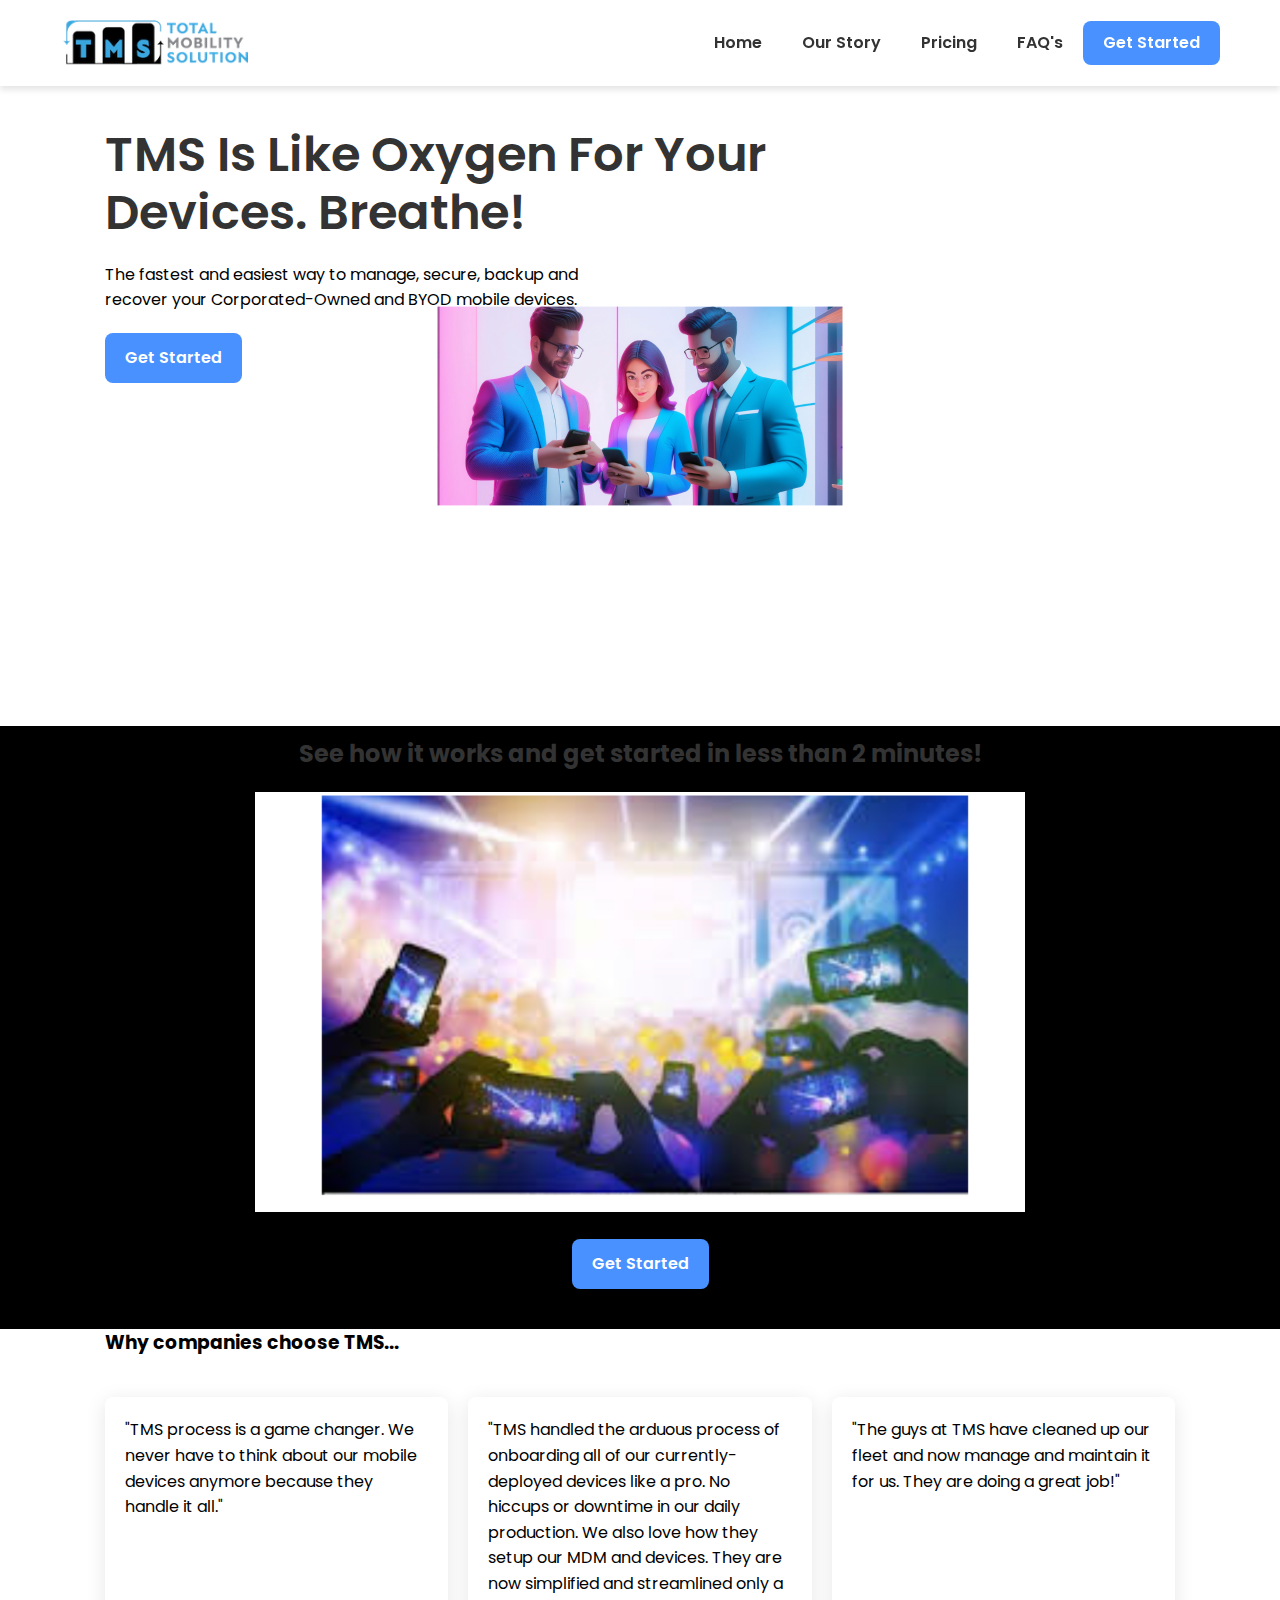
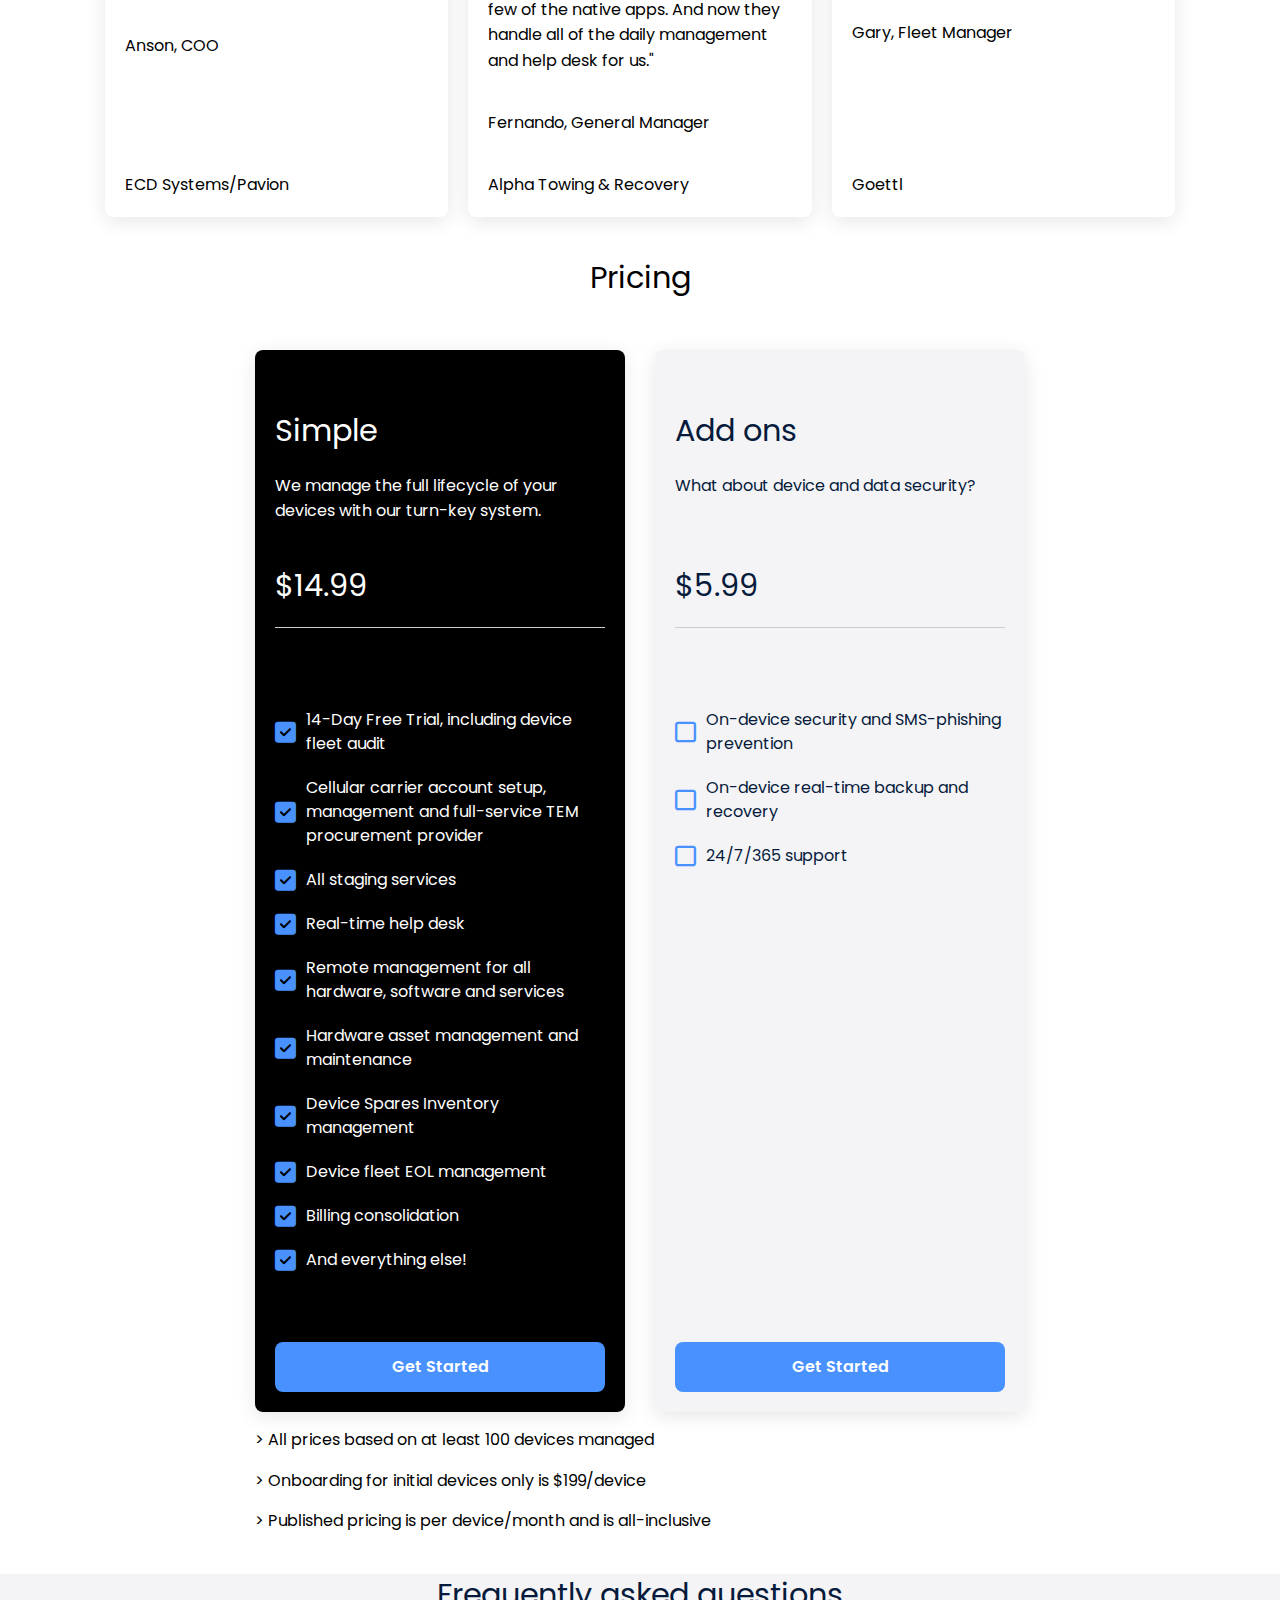
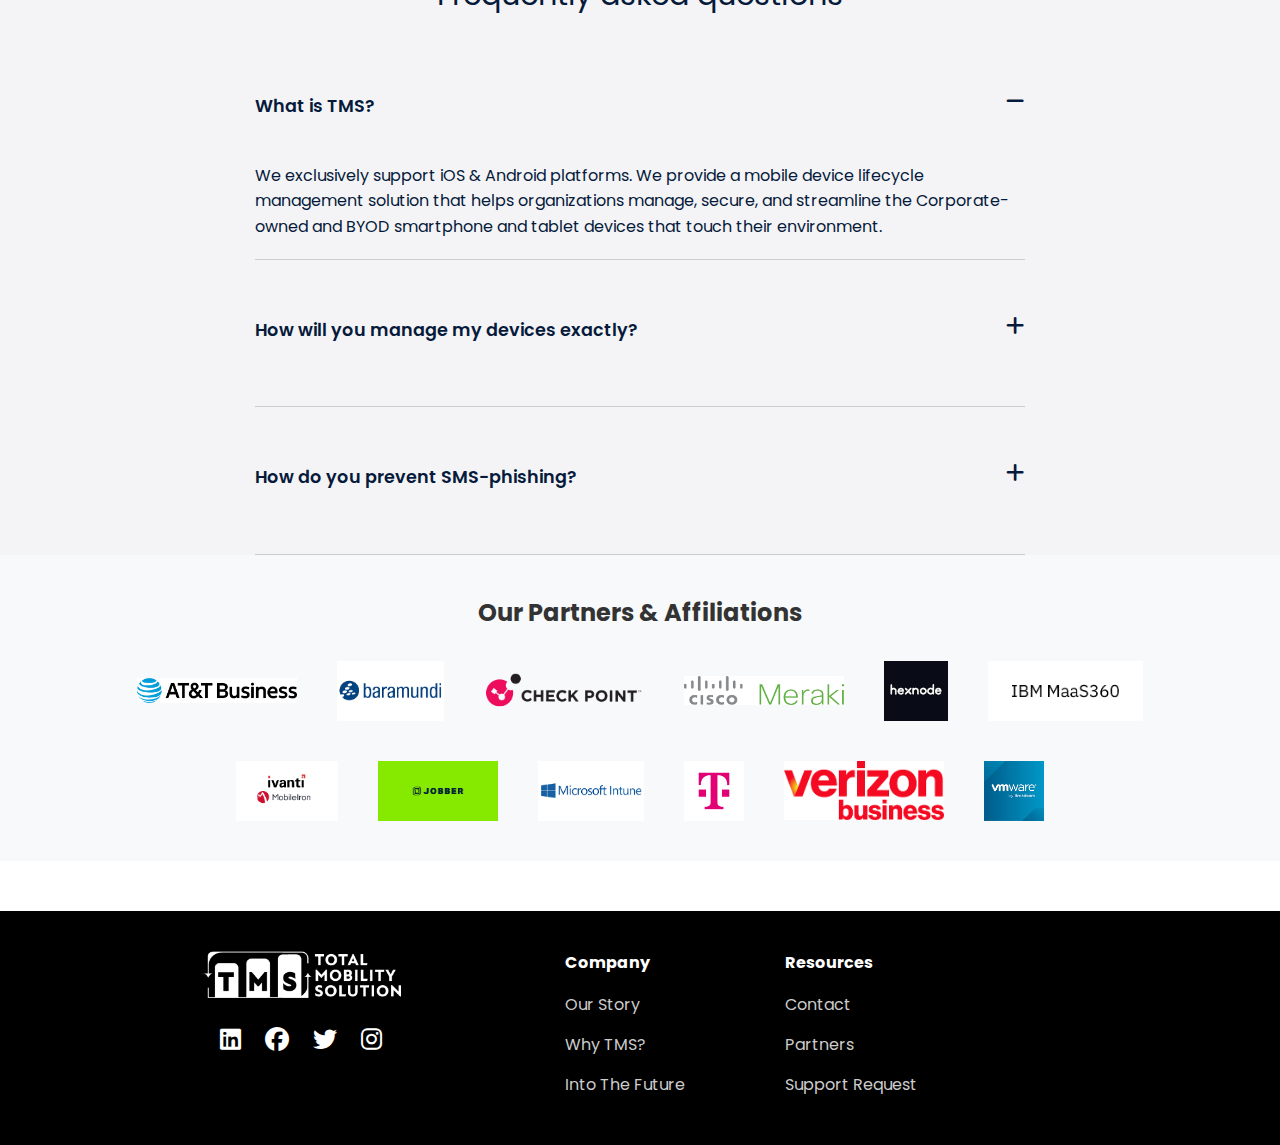
<file: index.html>
<!DOCTYPE html>
<html lang="en">
  <head>
    <meta charset="UTF-8" />
    <meta name="viewport" content="width=device-width, initial-scale=1.0" />
    <title>Mobile Device Lifecycle Management</title>
    <link rel="preconnect" href="https://fonts.googleapis.com" />
    <link rel="preconnect" href="https://fonts.gstatic.com" crossorigin />
    <link
      href="https://fonts.googleapis.com/css2?family=Poppins:ital,wght@0,100;0,200;0,300;0,400;0,500;0,600;0,700;0,800;0,900;1,100;1,200;1,300;1,400;1,500;1,600;1,700;1,800;1,900&display=swap"
      rel="stylesheet"
    />
    <link
      rel="stylesheet"
      href="https://cdnjs.cloudflare.com/ajax/libs/font-awesome/6.7.2/css/all.min.css"
      integrity="sha512-Evv84Mr4kqVGRNSgIGL/F/aIDqQb7xQ2vcrdIwxfjThSH8CSR7PBEakCr51Ck+w+/U6swU2Im1vVX0SVk9ABhg=="
      crossorigin="anonymous"
      referrerpolicy="no-referrer"
    />
    <link rel="stylesheet" href="css/style.css" />
    <link rel="icon" href="images/favicon.ico" type="image/x-icon" />
  </head>
  <body>
    <nav class="navbar">
      <!-- <div class="navbar-box-shadow"> -->
      <div class="container">
        <div class="logo">
          <a href="index.html">
            <img src="images/TMS logo shrunk.png" alt="logo" />
          </a>
        </div>

        <div class="main-menu">
          <ul>
            <li>
              <a href="index.html">Home</a>
            </li>
            <li>
              <a href="ourstory.html">Our Story</a>
            </li>
            <li>
              <a href="#">Pricing</a>
            </li>
            <li>
              <a href="#">FAQ's</a>
            </li>
            <li>
              <a href="getstarted.html" class="btn btn-primary">Get Started</a>
            </li>
          </ul>
        </div>
        <!-- Hamburger Button -->
        <button class="hamburger-button">
          <div class="hamburger-line"></div>
          <div class="hamburger-line"></div>
          <div class="hamburger-line"></div>
        </button>
        <div class="mobile-menu">
          <ul>
            <li>
              <a href="index.html">Home</a>
            </li>
            <li>
              <a href="#">About TMS</a>
            </li>
            <li>
              <a href="#">Pricing</a>
            </li>
            <li>
              <a href="#">FAQ's</a>
            </li>
            <li>
              <a href="#"><i class="fas fa-mobile"></i>Sign Up</a>
            </li>
          </ul>
        </div>
      </div>
      <!-- </div> -->
    </nav>
    <!-- Hero Section -->
    <section class="hero">
      <div class="container">
        <div class="hero-content">
          <h1 class="hero-heading text-xxl">
            TMS Is Like Oxygen For Your Devices. Breathe!
          </h1>
          <p class="hero-text">
            The fastest and easiest way to manage, secure, backup and recover
            your Corporated-Owned and BYOD mobile devices.
          </p>
          <div class="hero-buttons">
            <a href="getstarted.html" class="btn btn-primary">Get Started</a>
          </div>
        </div>
      </div>
    </section>
    <!-- Video Section -->
    <section class="video bg-black">
      <div class="container-sm">
        <h2 class="video-heading text xl text-center">
          See how it works and get started in less than 2 minutes!
        </h2>
        <div class="video-content">
          <a href="#">
            <img
              src="images/fake-video-preview.png"
              alt="video"
              class="video-preview"
            />
          </a>

          <a href="getstarted.html" class="btn btn-primary">Get Started</a>
        </div>
      </div>
    </section>
    <!-- Testimonials -->
    <section class="testimonials bg-light-color">
      <div class="container">
        <h3 class="testimonials-heading text xl">
          Why companies choose TMS...
        </h3>
        <div class="testimonials-grid">
          <div class="card">
            <p>
              "TMS process is a game changer. We never have to think about our mobile devices anymore 
              because they handle it all."
            </p>
            <p>Anson, COO</p>
            <p>ECD Systems/Pavion</p>
          </div>
          <div class="card">
            <p>
              "TMS handled the arduous process of onboarding all of our currently-deployed devices like a pro. 
              No hiccups or downtime in our daily production. We also love how they setup 
              our MDM and devices. They are now simplified and streamlined only a few of the native apps. 
              And now they handle all of the daily management and help desk for us."
            </p>
            <p>Fernando, General Manager</p>
            <p>Alpha Towing & Recovery</p>
          </div>
          <div class="card">
            <p>
              "The guys at TMS have cleaned up our fleet and now manage and maintain it for us. They are doing a great job!"
            </p>
              <p>Gary, Fleet Manager</p>
              <p>Goettl</p>
          </div>
      </div>
    </section>


    <!-- Pricing -->
    <section class="pricing">
      <div class="container-sm">
        <h3 class="pricing-heading text-xl text-center">Pricing</h3>
        <div class="pricing-grid">
          <!-- Pricing Card 1 -->
          <div class="card bg-black">
            <div class="pricing-card-header">
              <h4 class="pricing-heading text-xl">Simple</h4>
              <p class="pricing-card-subheading">
                We manage the full lifecycle of your devices with our turn-key
                system.
              </p>
              <p class="pricing-card-price">
                <span class="text-xl">$14.99</span>
              </p>
            </div>
            <div class="pricing-card-body">
              <ul>
                <li>
                  <i class="fas fa-check-square"></i> 14-Day Free Trial,
                  including device fleet audit
                </li>
                <li>
                  <i class="fas fa-check-square"></i> Cellular carrier account
                  setup, management and full-service TEM procurement provider
                </li>
                <li>
                  <i class="fas fa-check-square"></i> All staging services
                </li>
                <li>
                  <i class="fas fa-check-square"></i> Real-time help desk
                </li>
                <li>
                  <i class="fas fa-check-square"></i> Remote management for all 
                  hardware, software and services
                </li>
                <li>
                  <i class="fas fa-check-square"></i> Hardware asset management and maintenance
                </li>
                <li>
                  <i class="fas fa-check-square"></i> Device Spares Inventory management
                </li>
                <li>
                  <i class="fas fa-check-square"></i> Device fleet EOL management
                </li>
                <li>
                  <i class="fas fa-check-square"></i> Billing consolidation
                </li>
                <li>
                  <i class="fas fa-check-square"></i> And everything else!
                </li>
              </ul>
            </div>
            <div class="pricing-card-footer">
              <a href="getstarted.html" class="btn btn-primary btn-block">Get Started</a>
            </div>
          </div>

          <!-- Pricing Card 2 -->
          <div class="card bg-light">
            <div class="pricing-card-header">
              <h4 class="pricing-heading text-xl">Add ons</h4>
              <p class="pricing-card-subheading">
                What about device and data security?
              </p>
              <p class="pricing-card-price">
                <span class="text-xl">$5.99</span>
              </p>
            </div>
            <div class="pricing-card-body">
              <ul>
                <li>
                  <i class="far fa-square"></i> On-device security and
                  SMS-phishing prevention
                </li>
                <li>
                  <i class="far fa-square"></i> On-device real-time backup and
                  recovery
                </li>
                <li>
                  <i class="far fa-square"></i> 24/7/365 support
                </li>
              </ul>
            </div>
            <div class="pricing-card-footer">
              <a href="getstarted.html" class="btn btn-primary btn-block">Get Started</a>
            </div>
          </div>
        </div>
        <div>
          <p class="pricing-footer">
            > All prices based on at least 100 devices managed
          </p>
          <p class="pricing-footer">
            > Onboarding for initial devices only is $199/device
          </p>
          <p class="pricing-footer">
            > Published pricing is per device/month and is all-inclusive
          </p>
        </div>
      </div>
    </section>

    <!-- FAQ -->
    <section class="faq bg-light">
      <div class="container-sm">
        <h3 class="text-xl text-center">Frequently asked questions</h3>
        <div class="faq-content">
          <div class="faq-group">
            <div class="faq-group-header">
              <h4 class="text-md">What is TMS?</h4>
              <i class="fas fa-minus"></i>
            </div>
            <div class="faq-group-body open">
              <p>
                We exclusively support iOS & Android platforms. We provide a
                mobile device lifecycle management solution that helps
                organizations manage, secure, and streamline the Corporate-owned
                and BYOD smartphone and tablet devices that touch their
                environment.
              </p>
            </div>
          </div>
          <div class="faq-group">
            <div class="faq-group-header">
              <h4 class="text-md">How will you manage my devices exactly?</h4>
              <i class="fas fa-plus"></i>
            </div>
            <div class="faq-group-body">
              <p>
                Certainly the backbone of remotely managing your fleet will be
                via an MDM/UEM solution. We support and manage any and all
                multi-platform MDM/UEM products.
              </p>
            </div>
          </div>
          <div class="faq-group">
            <div class="faq-group-header">
              <h4 class="text-md">How do you prevent SMS-phishing?</h4>
              <i class="fas fa-plus"></i>
            </div>
            <div class="faq-group-body">
              <p>
                This is through an app on each device that TMS will manage on
                your behalf for maximum security.
              </p>
            </div>
          </div>
        </div>
      </div>
    </section>

    
    <!--Affiliate Logos-->
    <section class="logo-bar">
      <div class="container">
        <h3 class="logo-bar-heading">Our Partners & Affiliations</h3>
        <div class="logo-bar-logos">
          <img src="images/ATT-business-logo.png" alt="Partner 1" />
          <img src="images/Baramundi-logo.png" alt="Partner 2" />
          <img src="images/checkpoint-logo.png" alt="Partner 3" />
          <img src="images/Cisco-Meraki-logo.png" alt="Partner 4" />
          <img src="images/Hexnode-logo.png" alt="Partner 4" />
          <img src="images/IBM-MaaS360-logo.png" alt="Partner 4" />
          <img src="images/Ivanti-Mobileiron-logo.png" alt="Partner 4" />
          <img src="images/Jobber-logo.png" alt="Partner 4" />
          <img src="images/Microsoft-Intune-logo.png" alt="Partner 4" />
          <img src="images/T-mobile-logo.png" alt="Partner 4" />
          <img src="images/Verizon-business-logo.png" alt="Partner 4" />
          <img src="images/VMwarebyBroadcom-logo.jpeg" alt="Partner 4" />
        </div>
      </div>
    </section>



    <!-- Footer -->
    <footer class="footer bg-black">
      <div class="container">
        <div class="footer-grid">
          <div>
            <a href="index.html">
              <img
                class="footer-logo"
                src="images/TMS-logo-white-2025.png"
                alt="logo"
              />
            </a>
            <div class="social-icons">
              <i class="fab fa-linkedin"></i>
              <i class="fab fa-facebook"></i>
              <i class="fab fa-twitter"></i>
              <i class="fab fa-instagram"></i>
            </div>
          </div>
          <div class="footer-info-cols">
            <h4>Company</h4>
            <ul>
              <li><a href="ourstory.html">Our Story</a></li>
              <li><a href="#">Why TMS?</a></li>
              <li><a href="#">Into The Future</a></li>
            </ul>
          </div>
          <div class="footer-info-cols">
            <h4>Resources</h4>
            <ul>
              <li>
                <a href="mailto:contact@totalmobilitysolution.com">Contact</a>
              </li>
              <li><a href="Partners.html">Partners</a></li>
              <li><a href="support-request.html">Support Request</a></li>
            </ul>
          </div>
        </div>
      </div>
    </footer>

    <script src="js/main.js"></script>
  </body>
</html>
</file>
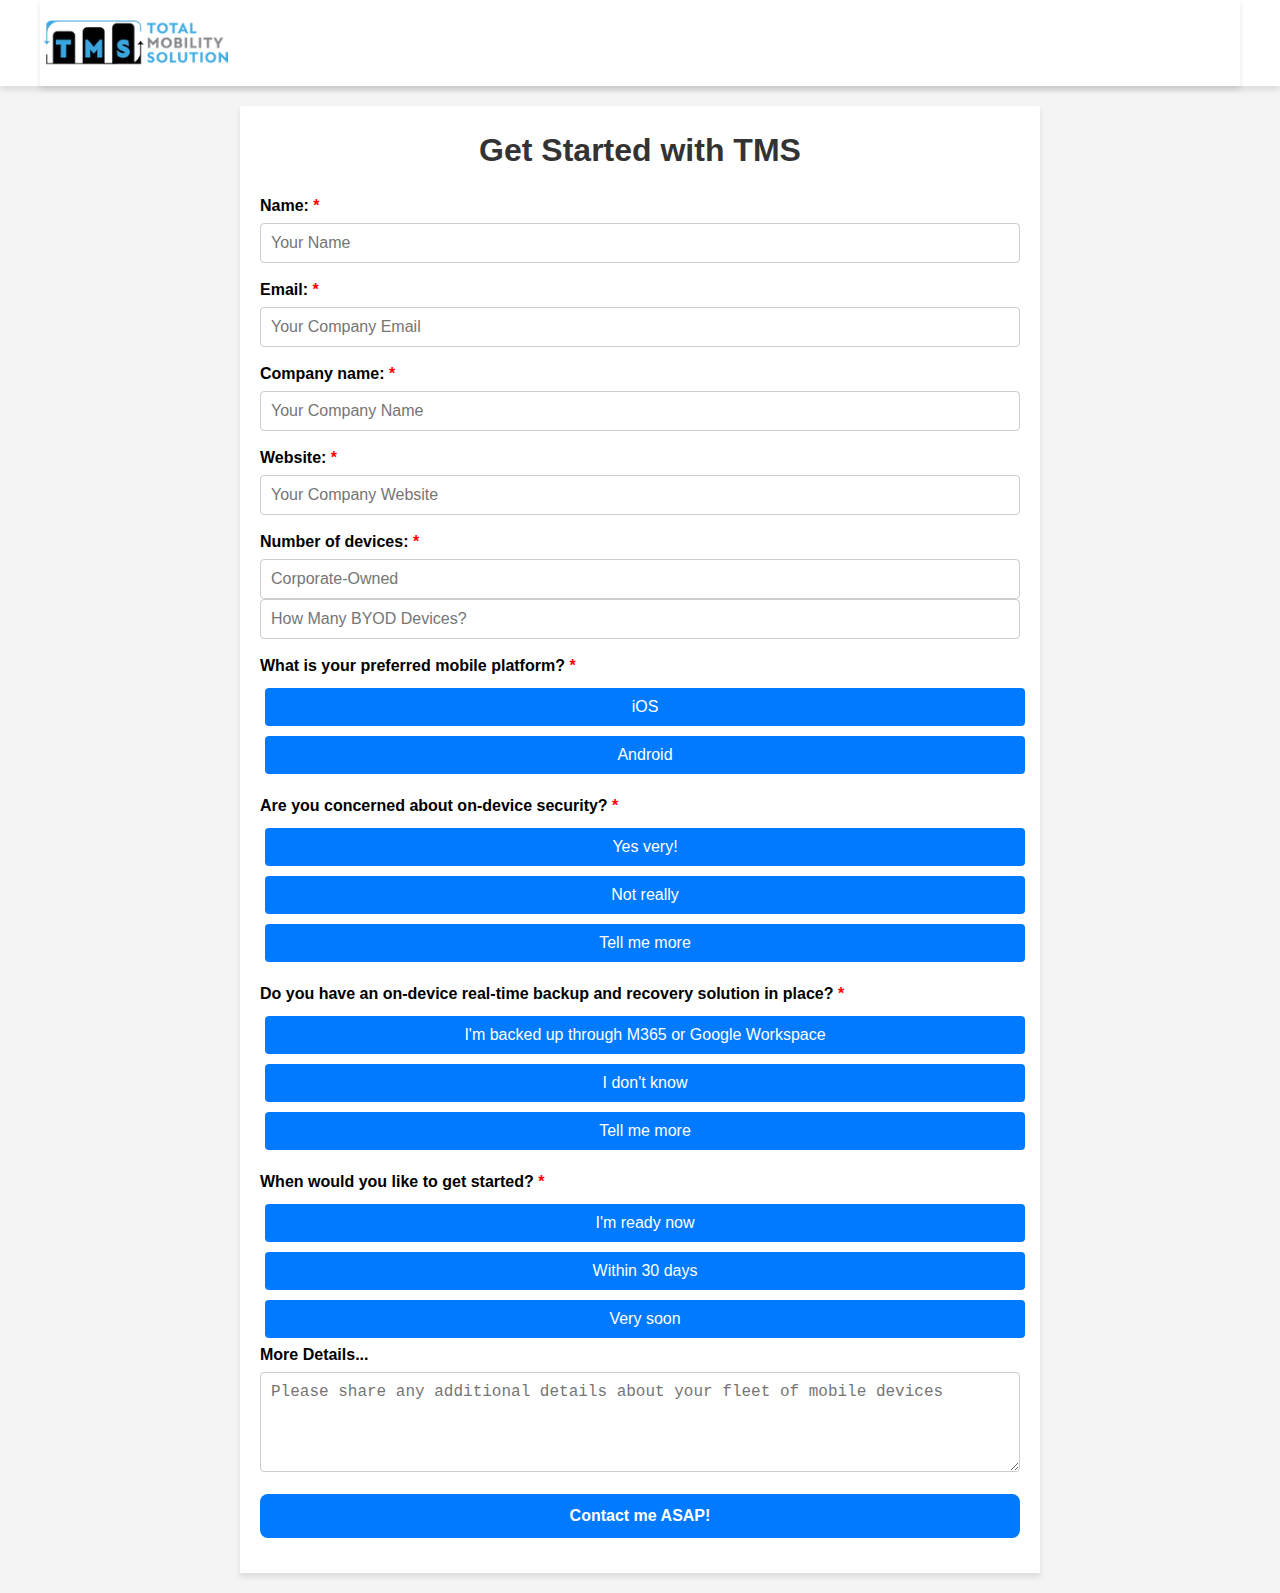
<file: getstarted.html>
<!DOCTYPE html>
<html lang="en">
<head>
    <meta charset="UTF-8">
    <meta name="viewport" content="width=device-width, initial-scale=1.0">
    <title>Get Started with TMS</title>
    <link rel="stylesheet" href="css/style.css">
    <link rel="stylesheet" href="css/getstarted.css">
    <style>
        .option-btn.selected {
            background-color: green !important;
            color: white !important;
            border: 1px solid #004d00;
        }
    </style>      
</head>
<body>
    <nav class="navbar">
      <div class="container">
        <div class="logo">
          <a href="index.html">
            <img src="images/TMS logo shrunk.png" alt="logo"/>
          </a>
        </div>
      </div>
    </nav>
    <div class="container">
        <h1>Get Started with TMS</h1>
        <form action="#" method="POST">
            <div class="form-group">
                <label for="name">Name: <span style="color: red;">*</span></label>
                <input type="text" id="name" name="name" placeholder="Your Name">
            </div>
            <div class="form-group">
                <label for="email">Email: <span style="color: red;">*</span></label>
                <input type="email" id="email" name="email" placeholder="Your Company Email">
            </div>
            <div class="form-group">
                <label for="company">Company name: <span style="color: red;">*</span></label>
                <input type="text" id="company" name="company" placeholder="Your Company Name">
            </div>
            <div class="form-group">
                <label for="website">Website: <span style="color: red;">*</span></label>
                <input type="url" id="website" name="website" placeholder="Your Company Website">
            </div>
            <div class="form-group">
                <label for="devices">Number of devices: <span style="color: red;">*</span></label>
                <input type="number" id="corporate-devices" name="devices" placeholder="Corporate-Owned">
                <input type="number" id="byod-devices" name="devices" placeholder="How Many BYOD Devices?">
            </div>
            <div class="form-group">
                <label>What is your preferred mobile platform? <span style="color: red;">*</span></label>
                <div>
                    <button type="button" class="option-btn" onclick="selectOption(this, 'Android')">iOS</button>
                    <button type="button" class="option-btn" onclick="selectOption(this, 'iOS')">Android</button>
                </div>
                <input type="hidden" id="platform" name="platform" required>
            </div>
            <div class="form-group">
                <label>Are you concerned about on-device security? <span style="color: red;">*</span></label>
                <div>
                    <button type="button" class="option-btn security-btn" onclick="selectGroupOption(this, 'Yes very!', 'security')">Yes very!</button>
                    <button type="button" class="option-btn security-btn" onclick="selectGroupOption(this, 'Not really', 'security')">Not really</button>
                    <button type="button" class="option-btn security-btn" onclick="selectGroupOption(this, 'Tell me more', 'security')">Tell me more</button>
                </div>
                <input type="hidden" id="security" name="security" required>
            </div>
                <div class="form-group">
                    <label>Do you have an on-device real-time backup and recovery solution in place? <span style="color: red;">*</span></label>
                    <div>
                        <button type="button" class="option-btn backup-btn" onclick="selectGroupOption(this, 'M365 or Google Workspace', 'dataProtection')">I'm backed up through M365 or Google Workspace</button>
                        <button type="button" class="option-btn backup-btn" onclick="selectGroupOption(this, 'I don\'t know', 'dataProtection')">I don't know</button>
                        <button type="button" class="option-btn backup-btn" onclick="selectGroupOption(this, 'Tell me more', 'dataProtection')">Tell me more</button>
                    </div>
                    <input type="hidden" id="dataProtection" name="dataProtection" required>
                </div>
                <div class="form-group">
                    <label>When would you like to get started? <span style="color: red;">*</span></label>
                    <div>
                        <button type="button" class="option-btn whenGetstarted-btn" onclick="selectGroupOption(this, 'I'm Ready Now', 'whenGetstarted')">I'm ready now</button>
                        <button type="button" class="option-btn whenGetstarted-btn" onclick="selectGroupOption(this, 'Within 30 days', 'whenGetstarted')">Within 30 days</button>
                        <button type="button" class="option-btn whenGetstarted-btn" onclick="selectGroupOption(this, 'Very soon', 'whenGetstarted')">Very soon</button>
                    </div>
                    <input type="hidden" id="whenGetstarted" name="whenGetstarted" required>
                    <div class="form-group">
                        <label for="message">More Details...</label>
                        <textarea id="message" name="message" placeholder="Please share any additional details about your fleet of mobile devices"></textarea> 
                    </div>
                    <div class="form-group">
                       <button type="submit" class="btn">Contact me ASAP!</button>
                    </div>
            </div>
        </form>
    </div>
                

  <script src="js/main.js"></script>

  <script>
    function selectOption(button, value) {
      const buttons = document.querySelectorAll('.option-btn');
      buttons.forEach(btn => btn.classList.remove('selected'));
      button.classList.add('selected');
      document.getElementById('platform').value = value;
    }
  
    function selectGroupOption(button, value, fieldId) {
      // Remove .selected from all buttons in the same group
      const groupClass = button.classList[1]; // assumes the 2nd class is unique per group
      document.querySelectorAll('.' + groupClass).forEach(btn => btn.classList.remove('selected'));
  
      // Mark selected and set hidden input
      button.classList.add('selected');
      document.getElementById(fieldId).value = value;
    }
</script>
</body>
</html>
</file>
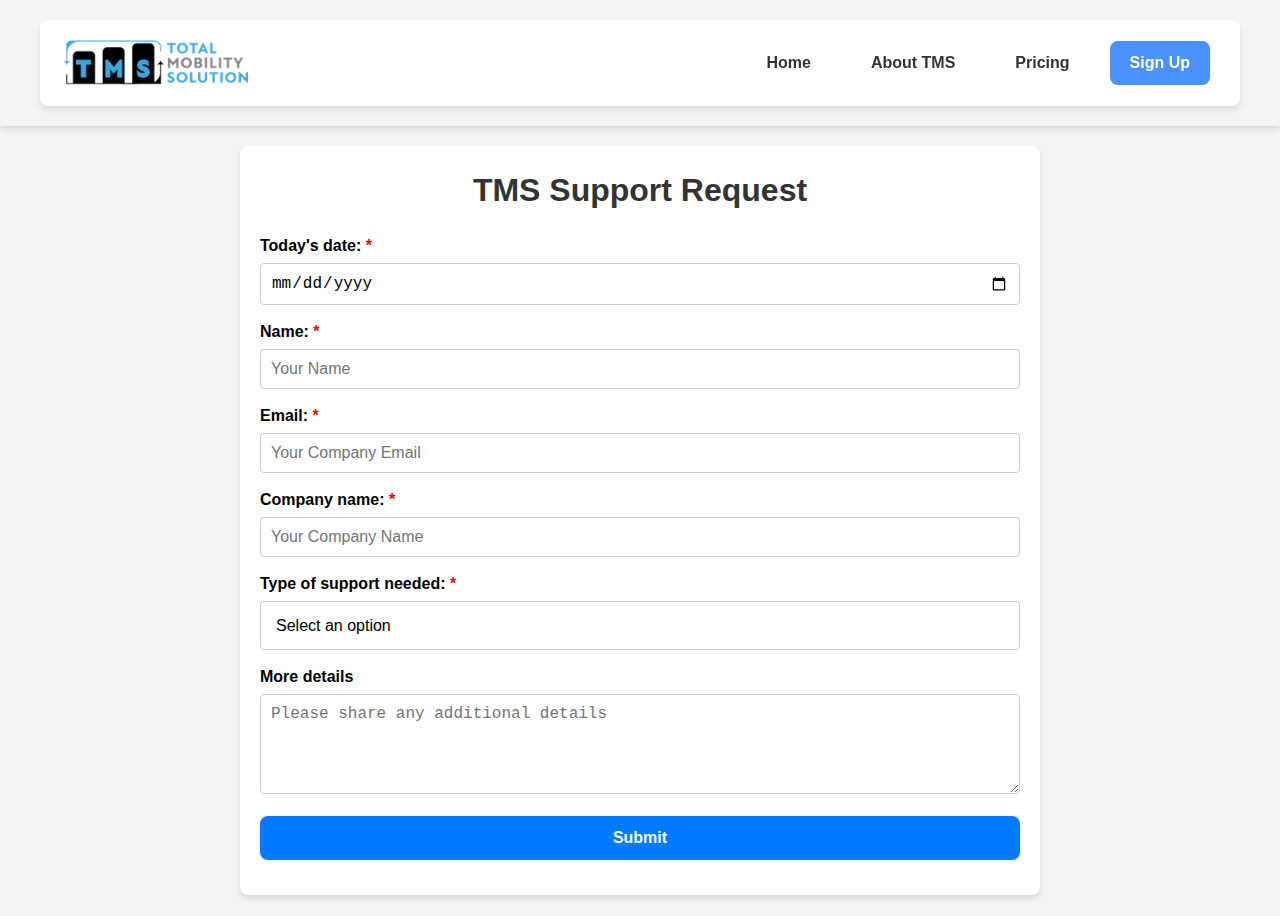
<file: support-request.html>
<!DOCTYPE html>
<html lang="en">
<head>
    <meta charset="UTF-8">
    <meta name="viewport" content="width=device-width, initial-scale=1.0">
    <title>Blank Form Page</title>
    <link rel="stylesheet" href="css/style.css">
    <link rel="stylesheet" href="css/support-request.css">
    <style>
        .option-btn.selected {
            background-color: green !important;
            color: white !important;
            border: 1px solid #004d00;
        }
    </style>      
</head>
<body>
    <nav class="navbar">
      <div class="container">
        <div class="logo">
          <a href="index.html">
            <img src="images/TMS logo shrunk.png" alt="logo" />
          </a>
        </div>
    
        <div class="main-menu">
          <ul>
            <li>
              <a href="index.html">Home</a>
            </li>
            <li>
              <a href="#">About TMS</a>
            </li>
            <li>
              <a href="#">Pricing</a>
            </li>
            <li class="active">
              <a href="form.html">Sign Up</a>
            </li>
          </ul>
        </div>
      </div>
    </nav>
    <div class="container">
        <h1>TMS Support Request</h1>
        <form action="#" method="POST">
            <div class="form-group">
                <label for="support-date">Today's date: <span style="color: red;">*</span></label>
                <input type="date" id="support-date" name="support-date" required>
            </div>
            <div class="form-group">
                <label for="name">Name: <span style="color: red;">*</span></label>
                <input type="text" id="name" name="name" placeholder="Your Name">
            </div>
            <div class="form-group">
                <label for="email">Email: <span style="color: red;">*</span></label>
                <input type="email" id="email" name="email" placeholder="Your Company Email">
            </div>
            <div class="form-group">
                <label for="company">Company name: <span style="color: red;">*</span></label>
                <input type="text" id="company" name="company" placeholder="Your Company Name">
            </div>
                <div class="form-group">
                <label for="support-type">Type of support needed: <span style="color: red;">*</span></label>
                <select id="support-type" name="support-type" required>
                    <option value="" disabled selected>Select an option</option>
                    <option value="technical">Technical support</option>
                    <option value="billing">Device request</option>
                    <option value="general">Lost device</option>
                    <option value="general">Other</option>
                </select>
            </div>
                    <div class="form-group">
                        <label for="message">More details</label>
                        <textarea id="message" name="message" placeholder="Please share any additional details"></textarea> 
                    </div>
                    <div class="form-group">
                       <button type="submit" class="btn">Submit</button>
                    </div>
            </div>
        </form>
    </div>

  <script src="js/main.js"></script>

  <script>
    function selectOption(button, value) {
      const buttons = document.querySelectorAll('.option-btn');
      buttons.forEach(btn => btn.classList.remove('selected'));
      button.classList.add('selected');
      document.getElementById('platform').value = value;
    }
  
    function selectGroupOption(button, value, fieldId) {
      // Remove .selected from all buttons in the same group
      const groupClass = button.classList[1]; // assumes the 2nd class is unique per group
      document.querySelectorAll('.' + groupClass).forEach(btn => btn.classList.remove('selected'));
  
      // Mark selected and set hidden input
      button.classList.add('selected');
      document.getElementById(fieldId).value = value;
    }
</script>
</body>
</html>
</file>
<file: css/style.css>
* {
  box-sizing: border-box;
  margin: 0;
  padding: 0;
}

:root {
  --primary-color: #4891ff;
  --light-color: #f4f4f6;
  --dark-color: #111;
}

body {
  font-family: "Poppins", sans-serif;
  font-size: 16px;
  line-height: 1.5;
  background: #fff;
  overflow-x: hidden;
}

a {
  text-decoration: none;
  color: #333;
}

ul {
  list-style: none;
}

img {
  max-width: 100%;
  height: auto;
}

/* Navbar */
.navbar {
  background: #fff;
  box-shadow: 0 4px 6px rgba(0, 0, 0, 0.1);
  position: sticky;
  top: 0;
  z-index: 999;
}

.navbar .container {
  display: flex;
  justify-content: space-between;
  align-items: center;
  padding: 20px;
  max-width: 1200px;
}

.navbar .main-menu ul {
  display: flex;
}

.navbar ul li a {
  padding: 10px 20px;
  display: block;
  font-weight: 600;
  transition: 0.5s;
}

.navbar ul li a:hover {
  background: var(--primary-color);
  border-radius: 8px;
}

.navbar .logo {
  margin-bottom: -7px;
}

.navbar .logo img {
  width: 188px;
}

.navbar ul li.active a {
  background: var(--primary-color);
  color: #fff;
  border-radius: 8px;
}

/* Hero */
.hero {
  margin-bottom: 50px;
}

.hero .container {
  background: url("../images/TMS-hero-image-reduced.png") no-repeat;
  background-size: contain;
  background-position: center bottom;
  height: 550px;
}

.hero .hero-content {
  width: 70%;
}

.hero .hero-text {
  width: 70%;
  margin-bottom: 20px;
  margin-top: 20px;
}

/* Video */
.video {
  padding: 10px 0 40px;
}

.video .video-content {
  display: flex;
  flex-direction: column;
  justify-content: space-between;
  align-items: center;
}

.video .video-preview {
  margin-bottom: 20px;
}

.container {
  max-width: 1200px;
  margin: 0 auto;
  padding: 20px;
}

h1,
h2 {
  color: #333;
  margin-bottom: 20px;
}

p {
  line-height: 1.6;
}

.team-grid {
  display: grid;
  grid-template-columns: repeat(3, 1fr);
  gap: 20px;
  margin-top: 20px;
}

.team-member {
  text-align: center;
}

.team-member img {
  width: 100%;
  border-radius: 50%;
  margin-bottom: 10px;
}

.footer {
  background-color: #333;
  color: #fff;
  text-align: center;
  padding: 20px 0;
  margin-top: 50px;
}

/* Testimonials */
.testimonials .testimonials {
  padding: 40px 0;
}

.testimonials .testimonials-heading {
  width: 700px;
  margin-bottom: 40px;
}

.testimonials .testimonials-grid {
  display: grid;
  grid-template-columns: repeat(auto-fit, minmax(300px, 1fr));
  gap: 20px;
}

testimonials .testimonials .card p:nth-child(2) {
  margin-top: 30px;
  font-weight: bold;
  font-size: 0.9rem;
  line-height: 1.4;
  margin: 20px 0 10px;
}

/* Pricing */
.pricing .pricing-grid {
  display: grid;
  grid-template-columns: repeat(2, 1fr);
  gap: 30px;
  margin-top: 50px;
  align-items: stretch;
}

.pricing .pricing-card-subheading {
  margin-bottom: 20px;
  min-height: 52px;
}

.card {
  display: flex;
  flex-direction: column; /* Stack content vertically */
  justify-content: space-between; /* Push footer to the bottom */
  height: 100%; /* Ensure the card takes up full height */
  min-height: 400px; /* Set a minimum height for the cards */
  padding: 20px;
  border-radius: 8px;
  box-shadow: 0 4px 6px rgba(0, 0, 0, 0.1);
}

.pricing-card-price {
  margin-bottom: 30px;
  padding: 20px 0;
  border-bottom: 1px solid #ccc;
}

.pricing ul {
  margin: 30px 0;
  padding: 0;
}

.pricing ul li {
  display: flex;
  align-items: center;
  margin-bottom: 20px;
}

.pricing ul li i {
  font-size: 1.5rem;
  color: var(--primary-color);
  margin-right: 10px;
}

.pricing .pricing-footer {
  margin-top: 15px;
}

.btn {
  display: inline-block;
  padding: 10px 20px;
  background-color: #007bff;
  color: #fff;
  text-decoration: none;
  border-radius: 4px;
  text-align: center;
  transition: background-color 0.3s ease;
}

.btn:hover {
  background-color: #0056b3;
}

.pricing-card-header {
  margin-bottom: 20px;
}

.pricing-card-body {
  flex-grow: 1; /* Allow the body to take up remaining space */
  display: flex;
  flex-direction: column; /* Stack content vertically */
  justify-content: space-between; /* Push footer to the bottom */
}

/* FAQ */
.faq .faq {
  padding: 10px 0;
}

.faq .faq-group {
  padding: 20px 0;
  border-bottom: 1px solid #ccc;
}

.faq .faq-group .faq-group-header {
  padding: 20px 0;
  margin-bottom: 15px;
  position: relative;
}

.faq .faq-group .faq-group-header h4 {
  font-weight: 600;
  width: 95%;
}

.faq .faq-group .faq-group-header i {
  position: absolute;
  right: 0;
  top: 35px;
  font-size: 1.3rem;
  cursor: pointer;
}

.faq .faq-group .faq-group-body {
  display: none;
}

.faq .faq-group .faq-group-body.open {
  display: block;
}

/* Footer */
.footer {
  padding: 40px 0;
}

.footer h4 {
  margin-bottom: 10px;
}

.footer ul li {
  line-height: 2.5;
}

.footer a {
  color: #ccc;
}

.footer a:hover {
  color: var(--primary-color);
}

.footer i {
  font-size: 1.5rem;
  margin-right: 10px;
}

.footer-grid {
  display: grid;
  grid-template-columns: 2fr 1fr 1fr 1fr;
  gap: 30px;
  justify-content: center;
}

.footer .card {
  margin: 20px 30px 30px 0;
}

.footer input[type="email"] {
  width: 100%;
  padding: 10px;
  border-radius: 8px;
  border: 1px solid #ccc;
  margin: 20px 0;
}

.footer-info-cols {
  margin-top: 85px;
}

.footer .social-icons {
  margin-top: 20px;
  text-align: center;
}

.footer .social-icons i {
  font-size: 1.5rem;
  margin: 0 10px;
  color: #fff;
  transition: color 0.3s ease;
}

.footer .social-icons i:hover {
  color: var(--primary-color);
}


/* Affiliate Logos */
.logo-bar {
  padding: 40px 0;
  background: #f8f9fa; /* Light background */
  text-align: center;
}

.logo-bar-heading {
  margin-bottom: 30px;
  font-size: 1.5rem;
  color: #333;
}

.logo-bar-logos {
  display: flex;
  flex-wrap: wrap;
  justify-content: center;
  gap: 40px;
}

.logo-bar-logos img {
  max-height: 60px;
  max-width: 160px;
  object-fit: contain;
  transition: filter 0.3s;
}

.logo-bar-logos img:hover {
  filter: grayscale(0%);
}

/* Utility Classes */
.container {
  max-width: 1100px;
  margin: 0 auto;
  padding: 0 15px;
}

.container-sm {
  max-width: 800px;
  margin: 0 auto;
  padding: 0 15px;
}

/* Card */
.card {
  background: #fff;
  color: #000;
  border-radius: 8px;
  box-shadow: 0 4px 20px rgba(0, 0, 0, 0.1);
  padding: 20px;
  margin-bottom: 20px;
}

/* Buttons */
.btn {
  display: inline-block;
  padding: 13px 20px;
  font-weight: 600;
  text-decoration: none;
  border: none;
  border-radius: 8px;
  cursor: pointer;
  text-align: center;
  transition: 0.5s;
}

.btn:hover {
  background: #3a7ae0;
}

.btn opacity {
  opacity: 0.8;
}

.btn-primary {
  background: var(--primary-color);
  color: #fff;
}

/* Change text color on hover for Get Started buttons */
.btn-primary:hover {
    color: #000; /* Change text color to black */
}

.btn-dark {
  background: var(--dark-color);
  color: #fff;
}

.btn-block {
  display: block;
  width: 100%;
}

/* Text Classes */
.text-xxl {
  font-size: 3rem;
  line-height: 1.2;
  font-weight: 600;
  margin: 40px 0 20px;
}

.text-xl {
  font-size: 2.2rem;
  line-height: 1.4;
  font-weight: normal;
  margin: 40px 0 20px;
}

.text-lg {
  font-size: 1.8rem;
  line-height: 1.4;
  font-weight: normal;
  margin: 30px 0 20px;
}

.text-md {
  font-size: 1.2rem;
  line-height: 1.2;
  font-weight: normal;
  margin: 20px 0 10px;
}

.text-sm {
  font-size: 0.9rem;
  line-height: 1.2;
  font-weight: 600;
  margin: 10px 0 5px;
}

.text-center {
  text-align: center;
}

/* Background */
.bg-primary {
  background: var(--primary-color);
  color: #fff;
}

.bg-light {
  background: var(--light-color);
  color: #061a3b;
}

.bg-dark {
  background: var(--dark-color);
  color: #333;
}

.bg-black {
  background: #000;
  color: #fff;
}

.footer-logo {
  width: 200px;
}

/* Hamburger Button */
.hamburger-button {
  display: none;
  width: 30px;
  height: 20px;
  background: none;
  border: none;
  cursor: pointer;
  z-index: 1000;
}

.hamburger-button .hamburger-line {
  width: 30px;
  height: 3px;
  background: #333;
  transition: all 0.3s ease;
}

.hamburger-button .hamburger-line:nth-child(2) {
  margin: 6px 0;
}

/* "X" State */
.hamburger-button.is-active .hamburger-line:nth-child(1) {
  transform: rotate(45deg);
  position: relative;
  top: 9px;
}

.hamburger-button.is-active .hamburger-line:nth-child(2) {
  opacity: 0; /* Hide the middle line */
}

.hamburger-button.is-active .hamburger-line:nth-child(3) {
  transform: rotate(-45deg);
  position: relative;
  top: -9px;
}

/* Mobile Menu */
.mobile-menu {
  position: fixed;
  top: 0px;
  right: -300px;
  width: 250px;
  height: 100%;
  z-index: 100;
  background: #fff;
  padding: 20px 0;
  box-shadow: 0 0px 10px rgba(0, 0, 0, 0.2);
  transition: right 0.3s ease-in-out;
}

.mobile-menu.active {
  right: 0;
}
.mobile-menu ul {
  margin-top: 100px;
  padding-right: 10px;
}

.mobile-menu ul li {
  margin: 0px 0;
}

.mobile-menu ul li a {
  font-size: 20px;
  transition: 0.3s;
}

/* Media Queries */
@media (max-width: 960px) {
  .text-xxl {
    font-size: 2.5rem;
  }
}

@media (max-width: 768px) {
  .pricing .pricing-card-subheading {
    min-height: fit-content;
  }
  .pricing .pricing-grid {
    grid-template-columns: 1fr;
  }
}

@media (max-width: 670px) {
  .navbar .main-menu {
    display: none;
  }

  .navbar .hamburger-button {
    display: block;
  }

  .hero .container {
    background: url("../images/TMS-hero-image-mobile.png") no-repeat;
    background-size: 350px 400px;
    background-position: bottom;
    height: 770px;
  }

  .hero .hero-content,
  .hero .hero-text {
    width: 100%;
    margin: 0 auto;
    padding: 0 20px;
    text-align: center;
    margin-top: 20px;
    margin-bottom: 20px;
  }

  .hero .hero-buttons .btn {
    width: 100%;
    margin-bottom: 10px;
    display: block;
  }

  .testimonials .testimonials-heading {
    max-width: 100%;
    text-align: center;
    margin-bottom: 20px;
  }

  .testimonials .testimonials-grid,
  .pricing .pricing-grid,
  .footer .footer-grid {
    grid-template-columns: 1fr;
  }

  .footer .card {
    margin-right: 0;
  }
}

.footer .footer-grid > div {
  text-align: left;
  margin: 0 auto;
  padding: 0 20px;
}

/* Text */
.text-xl {
  font-size: 1.9rem;
}

.text-lg {
  font-size: 1.5rem;
}

.text-md {
  font-size: 1.1rem;
}

@media (max-width: 500px) {
  .text-xxl {
    font-size: 2rem;
  }
}
</file>
<file: css/getstarted.css>
body {
    font-family: Arial, sans-serif;
    margin: 0;
    padding: 0;
    display: flex;
    flex-direction: column;
    align-items: center;
    justify-content: flex-start;
    align-items: center;
    min-height: 100vh;
    background-color: #f4f4f4;
    overflow-y: auto;
}

.container {
    background: #ffffff;
    padding: 20px;
    box-shadow: 0 4px 6px rgba(0, 0, 0, 0.1);
    width: 100%;
    max-width: 800px;
    box-sizing: border-box;
    margin: 20px;
}

.form-group {
    margin-bottom: 15px;
}

h1 {
    text-align: center;
    margin-bottom: 20px;
}

.form-group {
    margin-bottom: 15px;
}

label {
    display: block;
    margin-bottom: 5px;
    font-weight: bold;
}

input, textarea {
    width: 100%;
    padding: 10px;
    border: 1px solid #ccc;
    border-radius: 4px;
    font-size: 16px;
    box-sizing: border-box;
}

textarea {
    resize: vertical;
    height: 100px;
}

button {
    width: 100%;
    padding: 10px;
    background-color: #007bff;
    color: #fff;
    border: none;
    border-radius: 4px;
    font-size: 16px;
    cursor: pointer;
    text-align: center;
}

.option-btn {
    padding: 10px 20px;
    margin: 5px;
    background-color: #007bff;
    color: #fff;
    border: none;
    border-radius: 4px;
    cursor: pointer;
    font-size: 16px;
    text-align: center;
}

.option-btn.selected {
    background-color: #4891ff !important;
    color: white !important;
    border: 1px solid #004d00;
}

.option-btn:hover {
    background-color: #0056b3;
}

button:hover {
    background-color: white;
}

.navbar {
    background: #fff;
    width: 100%;
    top: 0;
    left: 0;
    z-index: 1000;
}

.navbar .container {
    display: flex;
    justify-content: space-between;
    align-items: center;
    padding: 20px 0;
    max-width: 1200px;
    margin: 0 auto;
}

.navbar .main-menu ul {
    display: flex;
    list-style: none;
    margin: 0;
    padding: 0;
}

.navbar ul li {
    margin: 0 10px;
}

.navbar ul li a {
    padding: 10px 20px;
    display: block;
    font-weight: 600;
    color: #333;
    text-decoration: none;
    transition: 0.3s;
}

.navbar ul li a:hover {
    background: var(--primary-color);
    color: #fff;
    border-radius: 8px;
}

.navbar ul li.active a {
    background: var(--primary-color);
    color: #fff;
    border-radius: 8px;
}

@media (max-width: 600px) {
    .container {
        padding: 15px;
        max-width: 90%;
    }

    button {
        width: 100%;
    }
}
</file>
<file: css/support-request.css>
select {
    width: 100%; /* Make the drop-down take the full width of its container */
    padding: 15px; /* Increase padding for a larger clickable area */
    font-size: 16px; /* Increase font size for better readability */
    border: 1px solid #ccc; /* Add a border */
    border-radius: 4px; /* Add rounded corners */
    background-color: #fff; /* Set background color */
    appearance: none; /* Remove default browser styling */
}

select:focus {
    border-color: #007bff; /* Highlight border on focus */
    outline: none; /* Remove default outline */
    box-shadow: 0 0 5px rgba(0, 123, 255, 0.5); /* Add a subtle shadow */
}

body {
    font-family: Arial, sans-serif;
    margin: 0;
    padding: 0;
    display: flex;
    flex-direction: column;
    align-items: center;
    justify-content: flex-start;
    align-items: center;
    min-height: 100vh;
    background-color: #f4f4f4;
    overflow-y: auto;
}

.container {
    background: #ffffff;
    padding: 20px;
    border-radius: 8px;
    box-shadow: 0 4px 6px rgba(0, 0, 0, 0.1);
    width: 100%;
    max-width: 800px;
    box-sizing: border-box;
    margin: 20px;
}

.form-group {
    margin-bottom: 15px;
}

h1 {
    text-align: center;
    margin-bottom: 20px;
}

.form-group {
    margin-bottom: 15px;
}

label {
    display: block;
    margin-bottom: 5px;
    font-weight: bold;
}

input, textarea {
    width: 100%;
    padding: 10px;
    border: 1px solid #ccc;
    border-radius: 4px;
    font-size: 16px;
    box-sizing: border-box;
}

textarea {
    resize: vertical;
    height: 100px;
}

button {
    width: 100%;
    padding: 10px;
    background-color: #007bff;
    color: #fff;
    border: none;
    border-radius: 4px;
    font-size: 16px;
    cursor: pointer;
    text-align: center;
}

.option-btn {
    padding: 10px 20px;
    margin: 5px;
    background-color: #007bff;
    color: #fff;
    border: none;
    border-radius: 4px;
    cursor: pointer;
    font-size: 16px;
    text-align: center;
}

.option-btn.selected {
    background-color: #4891ff !important;
    color: white !important;
    border: 1px solid #004d00;
}

.option-btn:hover {
    background-color: #0056b3;
}

button:hover {
    background-color: white;
}

.navbar {
    background: transparent;
    padding: 20px 10px;
    width: 100%;
    top: 0;
    left: 0;
    z-index: 1000;
}

.navbar .container {
    display: flex;
    justify-content: space-between;
    align-items: center;
    max-width: 1200px;
    margin: 0 auto;
}

.navbar .main-menu ul {
    display: flex;
    list-style: none;
    margin: 0;
    padding: 0;
}

.navbar ul li {
    margin: 0 10px;
}

.navbar ul li a {
    padding: 10px 20px;
    display: block;
    font-weight: 600;
    color: #333;
    text-decoration: none;
    transition: 0.3s;
}

.navbar ul li a:hover {
    background: var(--primary-color);
    color: #fff;
    border-radius: 8px;
}

.navbar ul li.active a {
    background: var(--primary-color);
    color: #fff;
    border-radius: 8px;
}

@media (max-width: 600px) {
    .container {
        padding: 15px;
        max-width: 90%;
    }

    button {
        width: 100%;
    }
}
</file>
